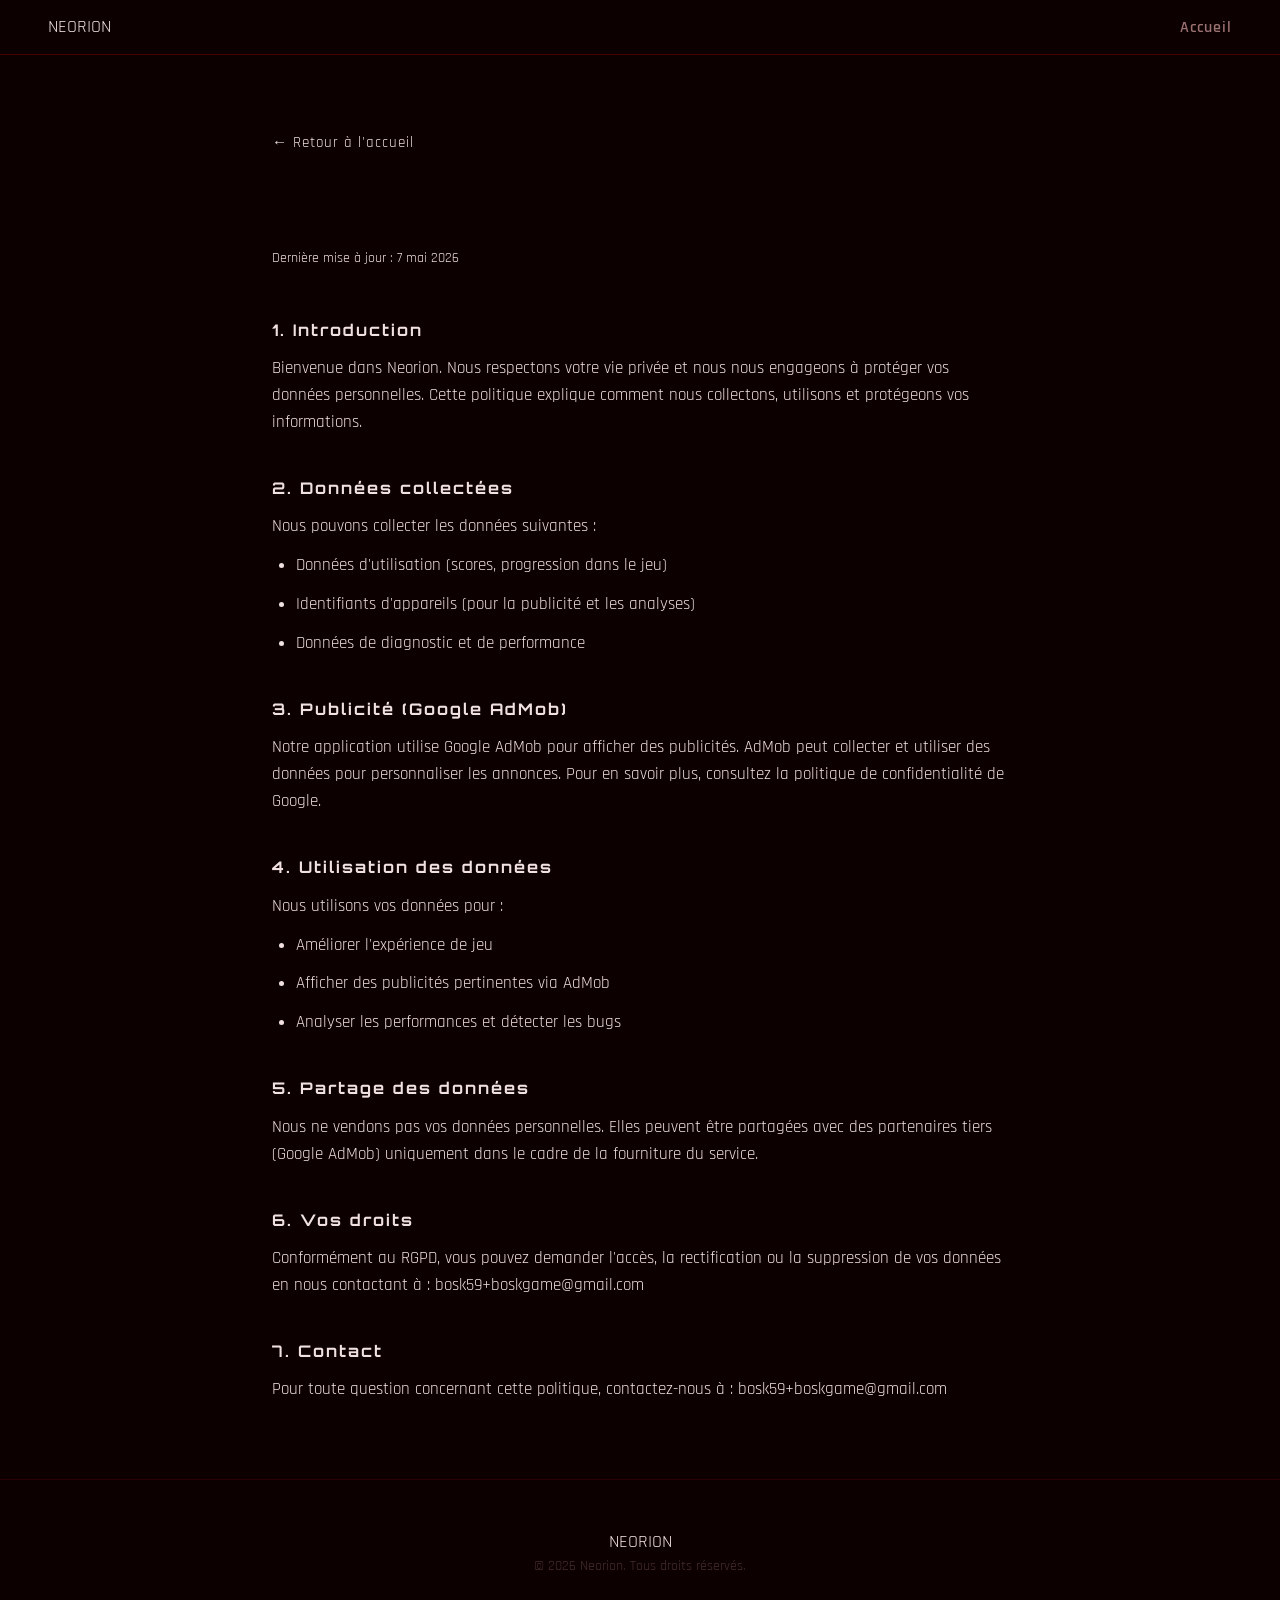
<file: privacy-policy.html>
<!DOCTYPE html>
<html lang="fr">
<head>
  <meta charset="UTF-8" />
  <meta name="viewport" content="width=device-width, initial-scale=1.0" />
  <title>Politique de confidentialité – Neorion</title>
  <link rel="stylesheet" href="style.css" />
  <link rel="preconnect" href="https://fonts.googleapis.com" />
  <link rel="preconnect" href="https://fonts.gstatic.com" crossorigin />
  <link href="https://fonts.googleapis.com/css2?family=Orbitron:wght@400;700;900&family=Rajdhani:wght@400;600&display=swap" rel="stylesheet" />
  <style>
    .policy-page {
      max-width: 800px;
      margin: 0 auto;
      padding: 8rem 2rem 4rem;
    }
    .policy-page h1 {
      font-family: var(--font-title);
      font-size: 2rem;
      letter-spacing: 4px;
      background: linear-gradient(135deg, var(--primary), var(--secondary));
      -webkit-background-clip: text;
      -webkit-text-fill-color: transparent;
      margin-bottom: 0.5rem;
    }
    .policy-page .updated {
      color: var(--text-muted);
      font-size: 0.9rem;
      margin-bottom: 3rem;
    }
    .policy-page h2 {
      font-family: var(--font-title);
      font-size: 1rem;
      letter-spacing: 2px;
      color: var(--primary);
      margin: 2.5rem 0 0.75rem;
    }
    .policy-page p, .policy-page li {
      color: var(--text-muted);
      font-size: 1.05rem;
      margin-bottom: 0.75rem;
    }
    .policy-page ul {
      padding-left: 1.5rem;
    }
    .back-link {
      display: inline-block;
      margin-bottom: 2rem;
      color: var(--primary);
      font-size: 0.95rem;
      letter-spacing: 1px;
    }
    .back-link:hover { text-decoration: underline; }
  </style>
</head>
<body>
  <nav class="navbar">
    <div class="logo">NEORION</div>
    <ul>
      <li><a href="index.html">Accueil</a></li>
    </ul>
  </nav>

  <div class="policy-page">
    <a href="index.html" class="back-link">← Retour à l'accueil</a>
    <h1>Politique de confidentialité</h1>
    <p class="updated">Dernière mise à jour : 7 mai 2026</p>

    <h2>1. Introduction</h2>
    <p>
      Bienvenue dans Neorion. Nous respectons votre vie privée et nous nous engageons
      à protéger vos données personnelles. Cette politique explique comment nous collectons,
      utilisons et protégeons vos informations.
    </p>

    <h2>2. Données collectées</h2>
    <p>Nous pouvons collecter les données suivantes :</p>
    <ul>
      <li>Données d'utilisation (scores, progression dans le jeu)</li>
      <li>Identifiants d'appareils (pour la publicité et les analyses)</li>
      <li>Données de diagnostic et de performance</li>
    </ul>

    <h2>3. Publicité (Google AdMob)</h2>
    <p>
      Notre application utilise Google AdMob pour afficher des publicités. AdMob peut
      collecter et utiliser des données pour personnaliser les annonces. Pour en savoir plus,
      consultez la <a href="https://policies.google.com/privacy" target="_blank" rel="noopener" style="color:var(--primary)">politique de confidentialité de Google</a>.
    </p>

    <h2>4. Utilisation des données</h2>
    <p>Nous utilisons vos données pour :</p>
    <ul>
      <li>Améliorer l'expérience de jeu</li>
      <li>Afficher des publicités pertinentes via AdMob</li>
      <li>Analyser les performances et détecter les bugs</li>
    </ul>

    <h2>5. Partage des données</h2>
    <p>
      Nous ne vendons pas vos données personnelles. Elles peuvent être partagées avec
      des partenaires tiers (Google AdMob) uniquement dans le cadre de la fourniture
      du service.
    </p>

    <h2>6. Vos droits</h2>
    <p>
      Conformément au RGPD, vous pouvez demander l'accès, la rectification ou la
      suppression de vos données en nous contactant à :
      <a href="mailto:bosk59+boskgame@gmail.com" style="color:var(--primary)">bosk59+boskgame@gmail.com</a>
    </p>

    <h2>7. Contact</h2>
    <p>
      Pour toute question concernant cette politique, contactez-nous à :
      <a href="mailto:bosk59+boskgame@gmail.com" style="color:var(--primary)">bosk59+boskgame@gmail.com</a>
    </p>
  </div>

  <footer class="footer">
    <div class="container">
      <div class="footer-logo">NEORION</div>
      <p class="footer-copy">&copy; 2026 Neorion. Tous droits réservés.</p>
    </div>
  </footer>
</body>
</html>
</file>
<file: style.css>
/* ===== RESET & BASE ===== */
*, *::before, *::after {
  box-sizing: border-box;
  margin: 0;
  padding: 0;
}

:root {
  --red:       #cc0000;
  --red-glow:  #ff2200;
  --cyan:      #00d4ff;
  --dark:      #0d0000;
  --dark2:     #110000;
  --dark3:     #160500;
  --text:      #f0e0e0;
  --muted:     #9a7070;
  --font-title: 'Orbitron', sans-serif;
  --font-body:  'Rajdhani', sans-serif;
}

html { scroll-behavior: smooth; }

body {
  background: var(--dark);
  color: var(--text);
  font-family: var(--font-body);
  font-size: 1.1rem;
  line-height: 1.6;
  overflow-x: hidden;
}

a { color: inherit; text-decoration: none; }

/* ===== NAVBAR ===== */
.navbar {
  position: fixed;
  top: 0; left: 0; right: 0;
  z-index: 100;
  display: flex;
  align-items: center;
  justify-content: space-between;
  padding: 0.8rem 3rem;
  background: rgba(13, 0, 0, 0.9);
  backdrop-filter: blur(10px);
  border-bottom: 1px solid rgba(204, 0, 0, 0.3);
}

.nav-logo {
  height: 48px;
  width: auto;
}

.navbar ul {
  list-style: none;
  display: flex;
  gap: 2.5rem;
  align-items: center;
}

.navbar ul a {
  font-family: var(--font-body);
  font-size: 1rem;
  font-weight: 600;
  letter-spacing: 1px;
  color: var(--muted);
  transition: color 0.2s;
}

.navbar ul a:hover { color: var(--cyan); }

.btn-nav {
  background: var(--red) !important;
  color: #fff !important;
  padding: 0.5rem 1.4rem;
  border-radius: 4px;
  font-weight: 700 !important;
  letter-spacing: 2px !important;
  transition: background 0.2s !important;
  text-transform: uppercase;
}

.btn-nav:hover { background: var(--red-glow) !important; }

/* ===== HERO ===== */
.hero {
  position: relative;
  min-height: 100vh;
  display: flex;
  flex-direction: column;
  align-items: center;
  justify-content: center;
  text-align: center;
  overflow: hidden;
}

.hero-bg {
  position: absolute;
  inset: 0;
  z-index: 0;
  background-color: #0d0000;
  background-image:
    repeating-linear-gradient(0deg,   transparent, transparent 59px, rgba(204,0,0,0.18) 60px),
    repeating-linear-gradient(90deg,  transparent, transparent 59px, rgba(204,0,0,0.18) 60px);
}

.hero-video {
  position: absolute;
  inset: 0;
  width: 100%;
  height: 100%;
  object-fit: cover;
  object-position: center;
  display: block;
}

.hero-overlay {
  position: absolute;
  inset: 0;
  background:
    linear-gradient(180deg,
      rgba(13,0,0,0.45) 0%,
      rgba(13,0,0,0.35) 40%,
      rgba(13,0,0,0.65) 75%,
      rgba(13,0,0,0.95) 100%
    );
  backdrop-filter: brightness(0.75) saturate(1.2);
}

.hero-content {
  position: relative;
  z-index: 1;
  padding: 2rem;
  display: flex;
  flex-direction: column;
  align-items: center;
  gap: 1.5rem;
}

.hero-logo {
  width: min(520px, 85vw);
  height: auto;
  filter: drop-shadow(0 0 30px rgba(0, 212, 255, 0.4))
          drop-shadow(0 0 60px rgba(204, 0, 0, 0.5));
  animation: logoPulse 3s ease-in-out infinite;
}

@keyframes logoPulse {
  0%, 100% {
    filter:
      drop-shadow(0 0 20px rgba(0,212,255,0.9))
      drop-shadow(0 0 50px rgba(0,212,255,0.5))
      drop-shadow(0 0 80px rgba(204,0,0,0.7))
      drop-shadow(0 0 120px rgba(204,0,0,0.4));
  }
  50% {
    filter:
      drop-shadow(0 0 30px rgba(0,212,255,1))
      drop-shadow(0 0 70px rgba(0,212,255,0.7))
      drop-shadow(0 0 110px rgba(204,0,0,0.9))
      drop-shadow(0 0 160px rgba(204,0,0,0.6));
  }
}

.tagline {
  font-family: var(--font-title);
  font-size: clamp(0.75rem, 2.5vw, 1rem);
  color: var(--cyan);
  letter-spacing: 6px;
  text-transform: uppercase;
}

.hero-buttons {
  display: flex;
  gap: 1.2rem;
  justify-content: center;
  flex-wrap: wrap;
  margin-top: 0.5rem;
}

.btn {
  padding: 0.9rem 2.2rem;
  border-radius: 4px;
  font-family: var(--font-title);
  font-size: 0.8rem;
  font-weight: 700;
  letter-spacing: 3px;
  text-transform: uppercase;
  transition: transform 0.2s, box-shadow 0.2s, background 0.2s;
  cursor: pointer;
}

.btn:hover { transform: translateY(-2px); }

.btn-primary {
  background: var(--red);
  color: #fff;
  box-shadow: 0 0 20px rgba(204,0,0,0.5);
}

.btn-primary:hover {
  background: var(--red-glow);
  box-shadow: 0 0 40px rgba(255,34,0,0.7);
}

.btn-secondary {
  border: 1px solid rgba(0,212,255,0.5);
  color: var(--cyan);
  background: rgba(0,212,255,0.05);
}

.btn-secondary:hover {
  background: rgba(0,212,255,0.12);
  border-color: var(--cyan);
  box-shadow: 0 0 20px rgba(0,212,255,0.2);
}

/* Scroll indicator */
.scroll-indicator {
  position: absolute;
  bottom: 2rem;
  left: 50%;
  transform: translateX(-50%);
  z-index: 1;
}

.scroll-indicator span {
  display: block;
  width: 24px;
  height: 40px;
  border: 2px solid rgba(204, 0, 0, 0.4);
  border-radius: 12px;
  position: relative;
}

.scroll-indicator span::before {
  content: '';
  position: absolute;
  top: 6px;
  left: 50%;
  transform: translateX(-50%);
  width: 4px;
  height: 8px;
  background: var(--red);
  border-radius: 2px;
  animation: scrollBounce 1.5s ease-in-out infinite;
}

@keyframes scrollBounce {
  0%, 100% { top: 6px; opacity: 1; }
  50%       { top: 18px; opacity: 0.3; }
}

/* ===== SECTIONS ===== */
.section { padding: 6rem 2rem; }

.container {
  max-width: 1100px;
  margin: 0 auto;
}

.section-title {
  font-family: var(--font-title);
  font-size: clamp(1.4rem, 4vw, 2.2rem);
  font-weight: 700;
  letter-spacing: 3px;
  text-align: center;
  margin-bottom: 1.5rem;
  color: #fff;
  text-transform: uppercase;
}

.section-title span {
  color: var(--cyan);
}

.section-text {
  text-align: center;
  color: var(--muted);
  max-width: 680px;
  margin: 0 auto 2rem;
  font-size: 1.1rem;
}

.section-text strong { color: var(--text); }

/* ===== ABOUT ===== */
.about {
  background: var(--dark2);
  background-image: repeating-linear-gradient(
    0deg, transparent, transparent 59px, rgba(204,0,0,0.06) 60px
  ), repeating-linear-gradient(
    90deg, transparent, transparent 59px, rgba(204,0,0,0.06) 60px
  );
}

.pills {
  display: flex;
  gap: 0.75rem;
  justify-content: center;
  flex-wrap: wrap;
  margin-top: 1.5rem;
}

.pill {
  background: rgba(204,0,0,0.15);
  border: 1px solid rgba(204,0,0,0.35);
  color: var(--text);
  padding: 0.45rem 1.1rem;
  border-radius: 50px;
  font-size: 0.95rem;
  font-weight: 600;
  letter-spacing: 1px;
}

/* ===== VIDEO ===== */
.video-section {
  background: var(--dark);
}

.video-wrapper {
  position: relative;
  width: 100%;
  max-width: 800px;
  margin: 2.5rem auto 0;
  aspect-ratio: 16 / 9;
  border-radius: 8px;
  overflow: hidden;
  border: 1px solid rgba(204,0,0,0.3);
  box-shadow: 0 0 60px rgba(204,0,0,0.2);
}

.video-thumb-link {
  display: block;
  max-width: 800px;
  margin: 2.5rem auto 0;
}

.video-thumb-wrapper {
  position: relative;
  width: 100%;
  aspect-ratio: 16 / 9;
  border-radius: 8px;
  overflow: hidden;
  border: 1px solid rgba(204,0,0,0.3);
  box-shadow: 0 0 60px rgba(204,0,0,0.2);
  cursor: pointer;
}

.video-thumb-img {
  width: 100%;
  height: 100%;
  object-fit: cover;
  display: block;
  transition: transform 0.3s, filter 0.3s;
}

.video-thumb-link:hover .video-thumb-img {
  transform: scale(1.03);
  filter: brightness(0.7);
}

.video-play-btn {
  position: absolute;
  top: 50%;
  left: 50%;
  transform: translate(-50%, -50%);
  transition: transform 0.2s;
  filter: drop-shadow(0 0 16px rgba(0,0,0,0.8));
}

.video-thumb-link:hover .video-play-btn {
  transform: translate(-50%, -50%) scale(1.15);
}

.video-play-btn svg { width: 72px; height: auto; }

.video-thumb-label {
  position: absolute;
  bottom: 1rem;
  left: 50%;
  transform: translateX(-50%);
  background: rgba(0,0,0,0.7);
  color: #fff;
  font-family: var(--font-title);
  font-size: 0.75rem;
  letter-spacing: 2px;
  padding: 0.4rem 1rem;
  border-radius: 4px;
  white-space: nowrap;
}

/* ===== FEATURES ===== */
.features {
  background: var(--dark3);
}

.features-grid {
  display: grid;
  grid-template-columns: repeat(auto-fit, minmax(220px, 1fr));
  gap: 1.5rem;
  margin-top: 3rem;
}

.feature-card {
  background: rgba(204,0,0,0.07);
  border: 1px solid rgba(204,0,0,0.2);
  border-radius: 8px;
  padding: 2rem 1.5rem;
  text-align: center;
  transition: border-color 0.3s, transform 0.3s, box-shadow 0.3s;
}

.feature-card:hover {
  border-color: rgba(204,0,0,0.6);
  transform: translateY(-4px);
  box-shadow: 0 8px 40px rgba(204,0,0,0.15);
}

.feature-icon { font-size: 2.2rem; margin-bottom: 1rem; }

.feature-card h3 {
  font-family: var(--font-title);
  font-size: 0.85rem;
  letter-spacing: 2px;
  color: var(--cyan);
  margin-bottom: 0.75rem;
  text-transform: uppercase;
}

.feature-card p { color: var(--muted); font-size: 1rem; }

/* ===== SCREENSHOTS ===== */
.screenshots {
  background: var(--dark2);
  background-image: repeating-linear-gradient(
    0deg, transparent, transparent 59px, rgba(204,0,0,0.05) 60px
  ), repeating-linear-gradient(
    90deg, transparent, transparent 59px, rgba(204,0,0,0.05) 60px
  );
}

.screenshots-grid {
  display: flex;
  gap: 1rem;
  justify-content: center;
  flex-wrap: wrap;
  margin-top: 3rem;
}

.screenshot-item {
  flex: 0 0 auto;
  width: 180px;
  border-radius: 12px;
  overflow: hidden;
  border: 1px solid rgba(204,0,0,0.3);
  box-shadow: 0 4px 20px rgba(0,0,0,0.5);
  transition: transform 0.3s, box-shadow 0.3s;
}

.screenshot-item:hover {
  transform: translateY(-6px) scale(1.03);
  box-shadow: 0 12px 40px rgba(204,0,0,0.35);
}

.screenshot-item img {
  display: block;
  width: 100%;
  height: auto;
}

.sub-title {
  font-family: var(--font-title);
  font-size: 0.85rem;
  letter-spacing: 3px;
  text-transform: uppercase;
  color: var(--cyan);
  text-align: center;
  margin: 3rem 0 1.5rem;
}

.landscape-grid {
  flex-wrap: wrap;
  gap: 1rem;
}

.landscape-item {
  width: calc(50% - 0.5rem);
  min-width: 280px;
  border-radius: 8px;
}

@media (max-width: 640px) {
  .landscape-item { width: 100%; }
}

/* ===== DOWNLOAD ===== */
.download {
  background: var(--dark3);
  text-align: center;
}

.download-logo {
  width: min(380px, 70vw);
  height: auto;
  margin-bottom: 1rem;
  filter: drop-shadow(0 0 20px rgba(0,212,255,0.3));
}

.store-btn {
  display: inline-block;
  margin-top: 1.5rem;
  transition: transform 0.2s, filter 0.2s;
}

.store-btn img {
  height: 56px;
  filter: drop-shadow(0 0 10px rgba(0,212,255,0.2));
}

.store-btn:hover img {
  transform: translateY(-2px);
  filter: drop-shadow(0 0 18px rgba(0,212,255,0.5));
}

/* ===== FOOTER ===== */
.footer {
  background: var(--dark);
  border-top: 1px solid rgba(204,0,0,0.15);
  padding: 3rem 2rem;
  text-align: center;
}

.footer-logo-img {
  height: 50px;
  width: auto;
  margin-bottom: 1.5rem;
  opacity: 0.7;
}

.footer-links {
  list-style: none;
  display: flex;
  gap: 2rem;
  justify-content: center;
  margin-bottom: 1.5rem;
}

.footer-links a {
  color: var(--muted);
  font-size: 0.95rem;
  transition: color 0.2s;
}

.footer-links a:hover { color: var(--cyan); }

.footer-copy {
  color: rgba(154,112,112,0.4);
  font-size: 0.85rem;
}

/* ===== HAMBURGER ===== */
.nav-toggle {
  display: none;
  flex-direction: column;
  gap: 5px;
  cursor: pointer;
  background: none;
  border: none;
  padding: 4px;
}

.nav-toggle span {
  display: block;
  width: 24px;
  height: 2px;
  background: var(--text);
  border-radius: 2px;
  transition: transform 0.3s, opacity 0.3s;
}

.nav-toggle.open span:nth-child(1) { transform: translateY(7px) rotate(45deg); }
.nav-toggle.open span:nth-child(2) { opacity: 0; }
.nav-toggle.open span:nth-child(3) { transform: translateY(-7px) rotate(-45deg); }

/* ===== RESPONSIVE ===== */
@media (max-width: 768px) {
  .navbar { padding: 0.8rem 1.5rem; }

  .nav-toggle { display: flex; }

  .navbar ul {
    display: none;
    position: fixed;
    top: 65px; left: 0; right: 0;
    flex-direction: column;
    align-items: center;
    gap: 0;
    background: rgba(13,0,0,0.97);
    border-bottom: 1px solid rgba(204,0,0,0.3);
    padding: 1rem 0;
  }

  .navbar ul.open { display: flex; }

  .navbar ul li { width: 100%; text-align: center; }
  .navbar ul a { display: block; padding: 0.9rem 2rem; }

  .section { padding: 4rem 1.25rem; }

  .features-grid { grid-template-columns: 1fr; }

  .screenshot-item { width: 140px; }

  .footer-links { flex-wrap: wrap; gap: 1rem; }
}

@media (max-width: 480px) {
  .hero-buttons { flex-direction: column; align-items: center; }
  .screenshot-item { width: 120px; }
  .landscape-item { width: 100%; min-width: unset; }
}
</file>
